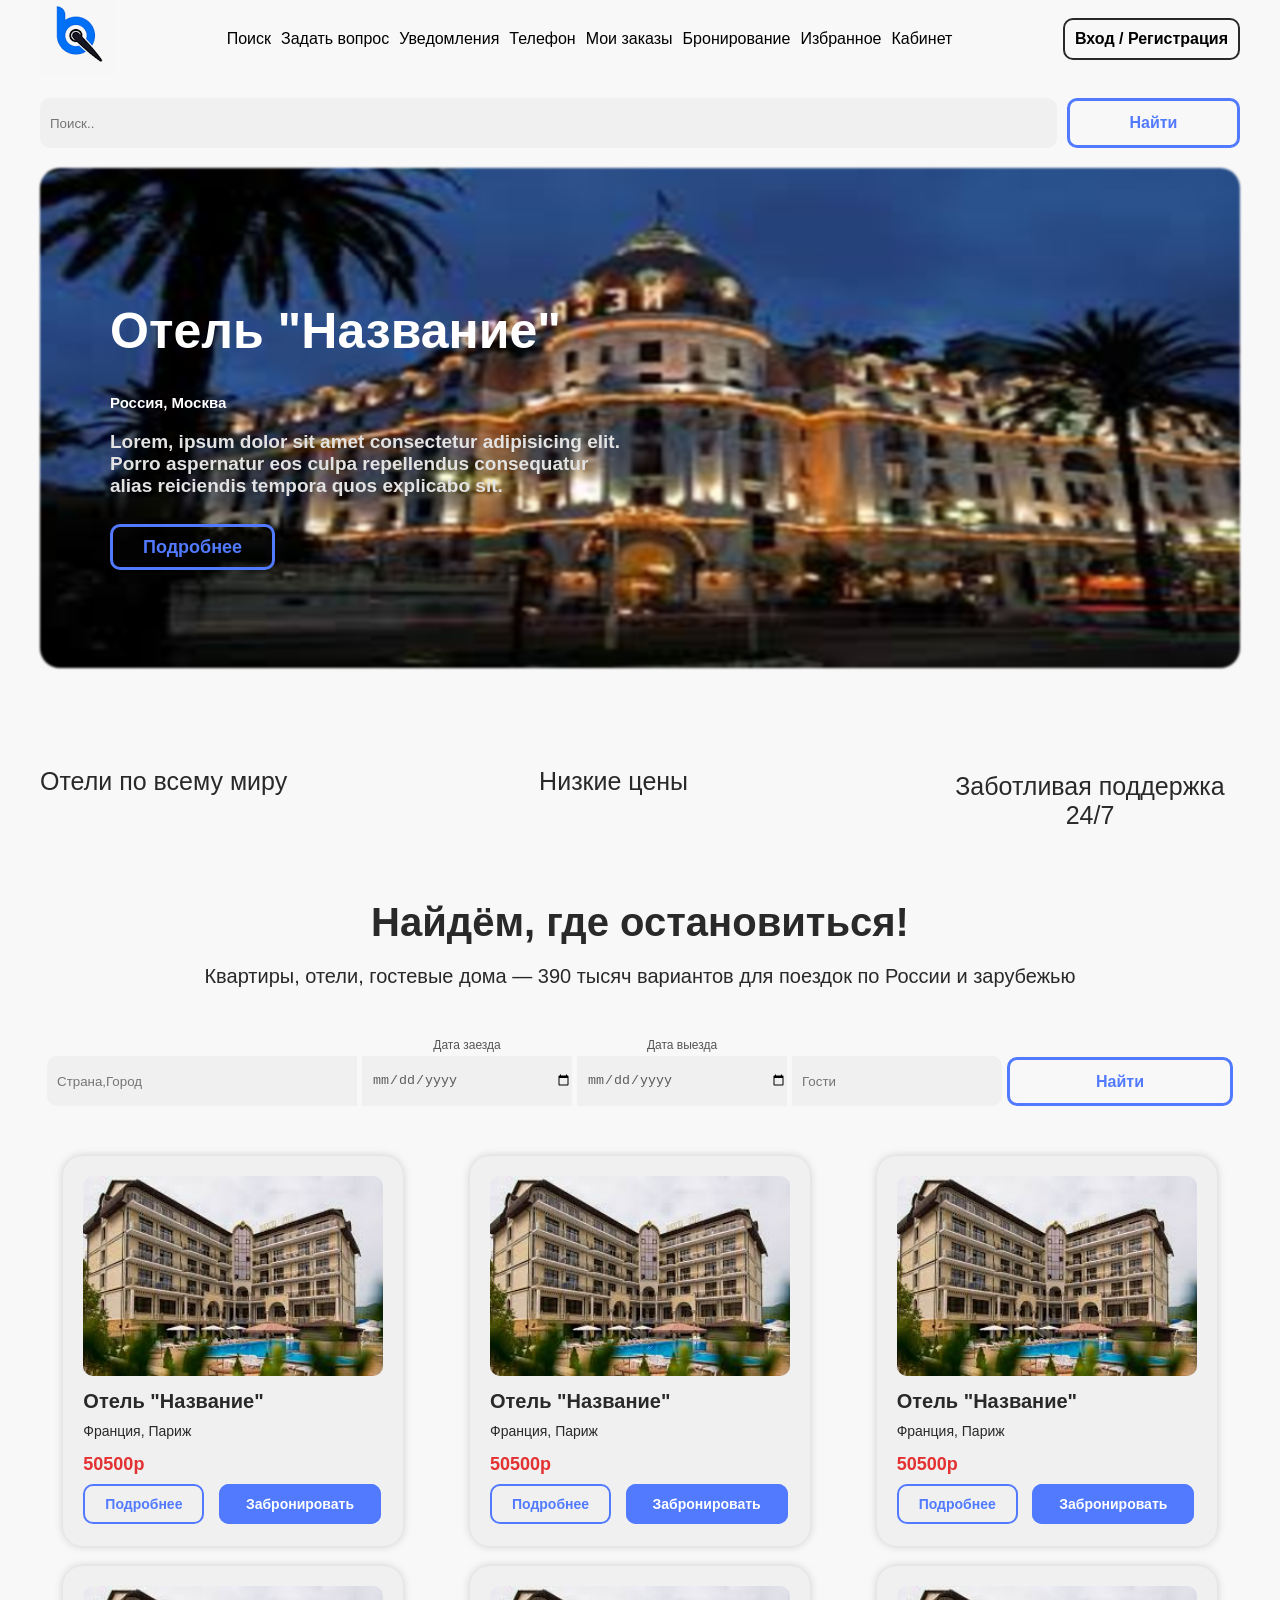
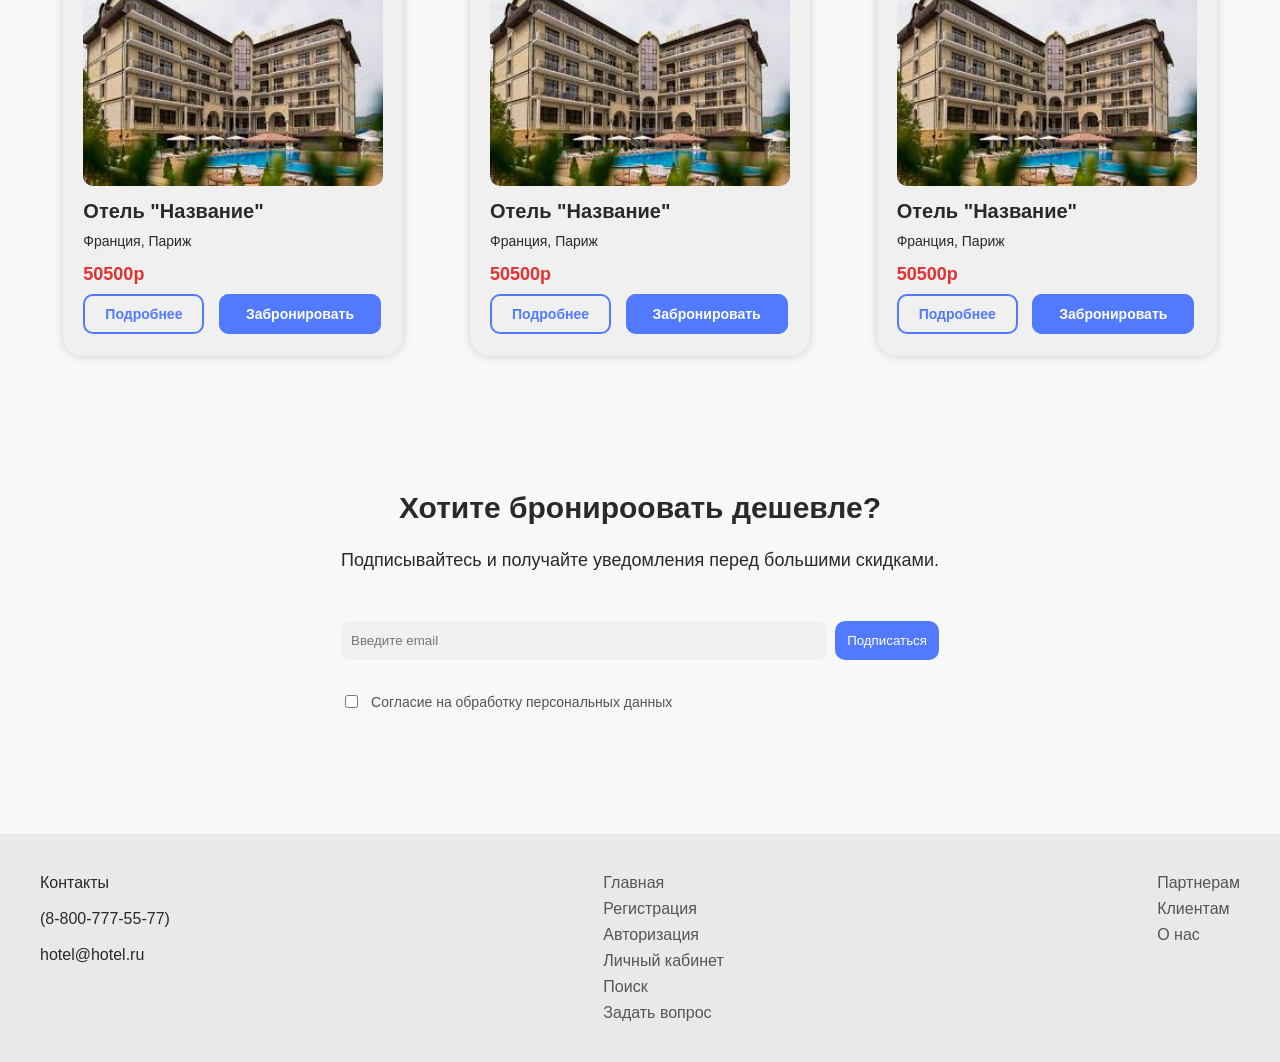
<file: index.html>
<!DOCTYPE html>
<html lang="en">

<head>
    <meta charset="UTF-8">
    <meta name="viewport" content="width=device-width, initial-scale=1.0">
    <link rel="stylesheet" href="css/index.css">
    <title>Главная</title>
</head>

<body>
    <main>
        <nav>
            <a href="index.html" class="logo"><img src="media/logo.png" alt=""></a>
            <ul class="nav_links">
                <li><a href="" class="nav-link">Поиск</a></li>
                <li><a href="" class="nav-link">Задать вопрос</a></li>
                <li><a href="" class="nav-link">Уведомления</a></li>
                <li><a href="" class="nav-link">Телефон</a></li>
                <li><a href="" class="nav-link">Мои заказы</a></li>
                <li><a href="" class="nav-link">Бронирование</a></li>
                <a href="" class="nav-link">Избранное</a>
                <a href="account.html" class="nav-link">Кабинет</a>
            </ul>
            <a href="auth.html" class="btn-reg">Вход / Регистрация</a>
        </nav>
        <div class="search-top">
            <form action="" method="get" class="search-form-global">
                <input type="search" class="search-glodal" placeholder="Поиск..">
                <button type="submit" class="btn-search-global">Найти</button>
            </form>
        </div>

        <div class="slider">
            <div class="slider-btn left">&#10094;</div>
            <div class="img-container-slider">
                <img src="media/5.jpeg" class="slider-img" alt="отель">
            </div>
            <div class="text-slider">
                <h1 class="h1-txt-slider">Отель "Название"</h1>
                <p class="p-txt-slider">Россия, Москва</p>
                <p class="discr-txt-slider">
                    Lorem, ipsum dolor sit amet consectetur adipisicing elit.<br>
                    Porro aspernatur eos culpa repellendus consequatur <br>alias reiciendis tempora quos explicabo
                    sit.
                </p>
                <a href="detail.html" class="btn-slider">Подробнее</a>
            </div>
            <div class="slider-btn right">&#10095;</div>
        </div>


        <div class="about-us">
            <div class="p-search">
                <p>Отели по всему миру</p>
            </div>
            <div class="p-search">
                <p>Низкие цены</p>
            </div>

            <div class="p-search ">
                <p class="help">Заботливая поддержка 24/7 </p>
            </div>
        </div>

        <div class="search">
       
            <h2>Найдём, где остановиться!</h2>
            <p>Квартиры, отели, гостевые дома — 390 тысяч вариантов для поездок по России и зарубежью</p>
            <div class="search-filter">
                <input type="text" class="input-search-filter city" placeholder="Страна,Город">
                <div class="input-group">
                    <label for="checkin">Дата заезда</label>
                    <input type="date" id="checkin" class="input-search-filter">
                </div>

                <div class="input-group">
                    <label for="checkout">Дата выезда</label>
                    <input type="date" id="checkout" class="input-search-filter">
                </div>
                <input type="number" max="10" min="1" class="input-search-filter guest" placeholder="Гости">
                <a href="search.html" class="btn-search-global a">Найти</a>
            </div>
    
        </div>

        <div class="hosts-carts">
            <div class="bron_cart">
                <div class="img-container">
                    <img src="media/8.jpeg" class="img-cart" alt="Отель">
                </div>
                <div class="info_bron">
                    <h5>Отель "Название"</h5>
                    <p> Франция, Париж</p>
                    <p class="price">50500p</p>
                    <div class="btn_brone">
                        <a href="" class="detail">Подробнее</a>
                        <a href="" class="brone">Забронировать</a>
                    </div>
                </div>
            </div>
            <div class="bron_cart">
                <div class="img-container">
                    <img src="media/8.jpeg" class="img-cart" alt="Отель">
                </div>
                <div class="info_bron">
                    <h5>Отель "Название"</h5>
                    <p> Франция, Париж</p>
                    <p class="price">50500p</p>
                    <div class="btn_brone">
                        <a href="" class="detail">Подробнее</a>
                        <a href="" class="brone">Забронировать</a>
                    </div>
                </div>
            </div>
            <div class="bron_cart">
                <div class="img-container">
                    <img src="media/8.jpeg" class="img-cart" alt="Отель">
                </div>
                <div class="info_bron">
                    <h5>Отель "Название"</h5>
                    <p> Франция, Париж</p>
                    <p class="price">50500p</p>
                    <div class="btn_brone">
                        <a href="" class="detail">Подробнее</a>
                        <a href="" class="brone">Забронировать</a>
                    </div>
                </div>
            </div>
            <div class="bron_cart">
                <div class="img-container">
                    <img src="media/8.jpeg" class="img-cart" alt="Отель">
                </div>
                <div class="info_bron">
                    <h5>Отель "Название"</h5>
                    <p> Франция, Париж</p>
                    <p class="price">50500p</p>
                    <div class="btn_brone">
                        <a href="" class="detail">Подробнее</a>
                        <a href="" class="brone">Забронировать</a>
                    </div>
                </div>
            </div>
            <div class="bron_cart">
                <div class="img-container">
                    <img src="media/8.jpeg" class="img-cart" alt="Отель">
                </div>
                <div class="info_bron">
                    <h5>Отель "Название"</h5>
                    <p> Франция, Париж</p>
                    <p class="price">50500p</p>
                    <div class="btn_brone">
                        <a href="" class="detail">Подробнее</a>
                        <a href="" class="brone">Забронировать</a>
                    </div>
                </div>
            </div>
            <div class="bron_cart">
                <div class="img-container">
                    <img src="media/8.jpeg" class="img-cart" alt="Отель">
                </div>
                <div class="info_bron">
                    <h5>Отель "Название"</h5>
                    <p> Франция, Париж</p>
                    <p class="price">50500p</p>
                    <div class="btn_brone">
                        <a href="" class="detail">Подробнее</a>
                        <a href="" class="brone">Забронировать</a>
                    </div>
                </div>
            </div>


        </div>


        <div class="sub-form">
            <div class="sub-content">
                <h2>Хотите бронироовать дешевле?</h2>
                <p class="sub-content-p">Подписывайтесь и получайте уведомления перед большими скидками.</p>
                <div class="sub-input">
                    <input type="email" placeholder="Введите email">
                    <button type="submit">Подписаться</button>
                </div>

                <div class="checkbox-sub">
                    <input type="checkbox">
                    <p>Согласие на обработку персональных данных</p>
                </div>
            </div>
        </div>
    </main>
    <footer>
        <div class="container">
            <div class="block-footer contact">
                <p>Контакты</p>
                <p>(8-800-777-55-77)</p>
                <p>hotel@hotel.ru</p>
            </div>
            <div class="block-footer">
                <a href="index.html">Главная</a>
                <a href="reg.html">Регистрация</a>
                <a href="auth.html">Авторизация</a>
                <a href="account.html">Личный кабинет</a>
                <a href="">Поиск</a>
                <a href="">Задать вопрос</a>
            </div>
            <div class="block-footer">
                <a href="">Партнерам</a>
                <a href="">Клиентам</a>
                <a href="">О нас</a>
            </div>
        </div>
    </footer>
</body>

</html>
</file>
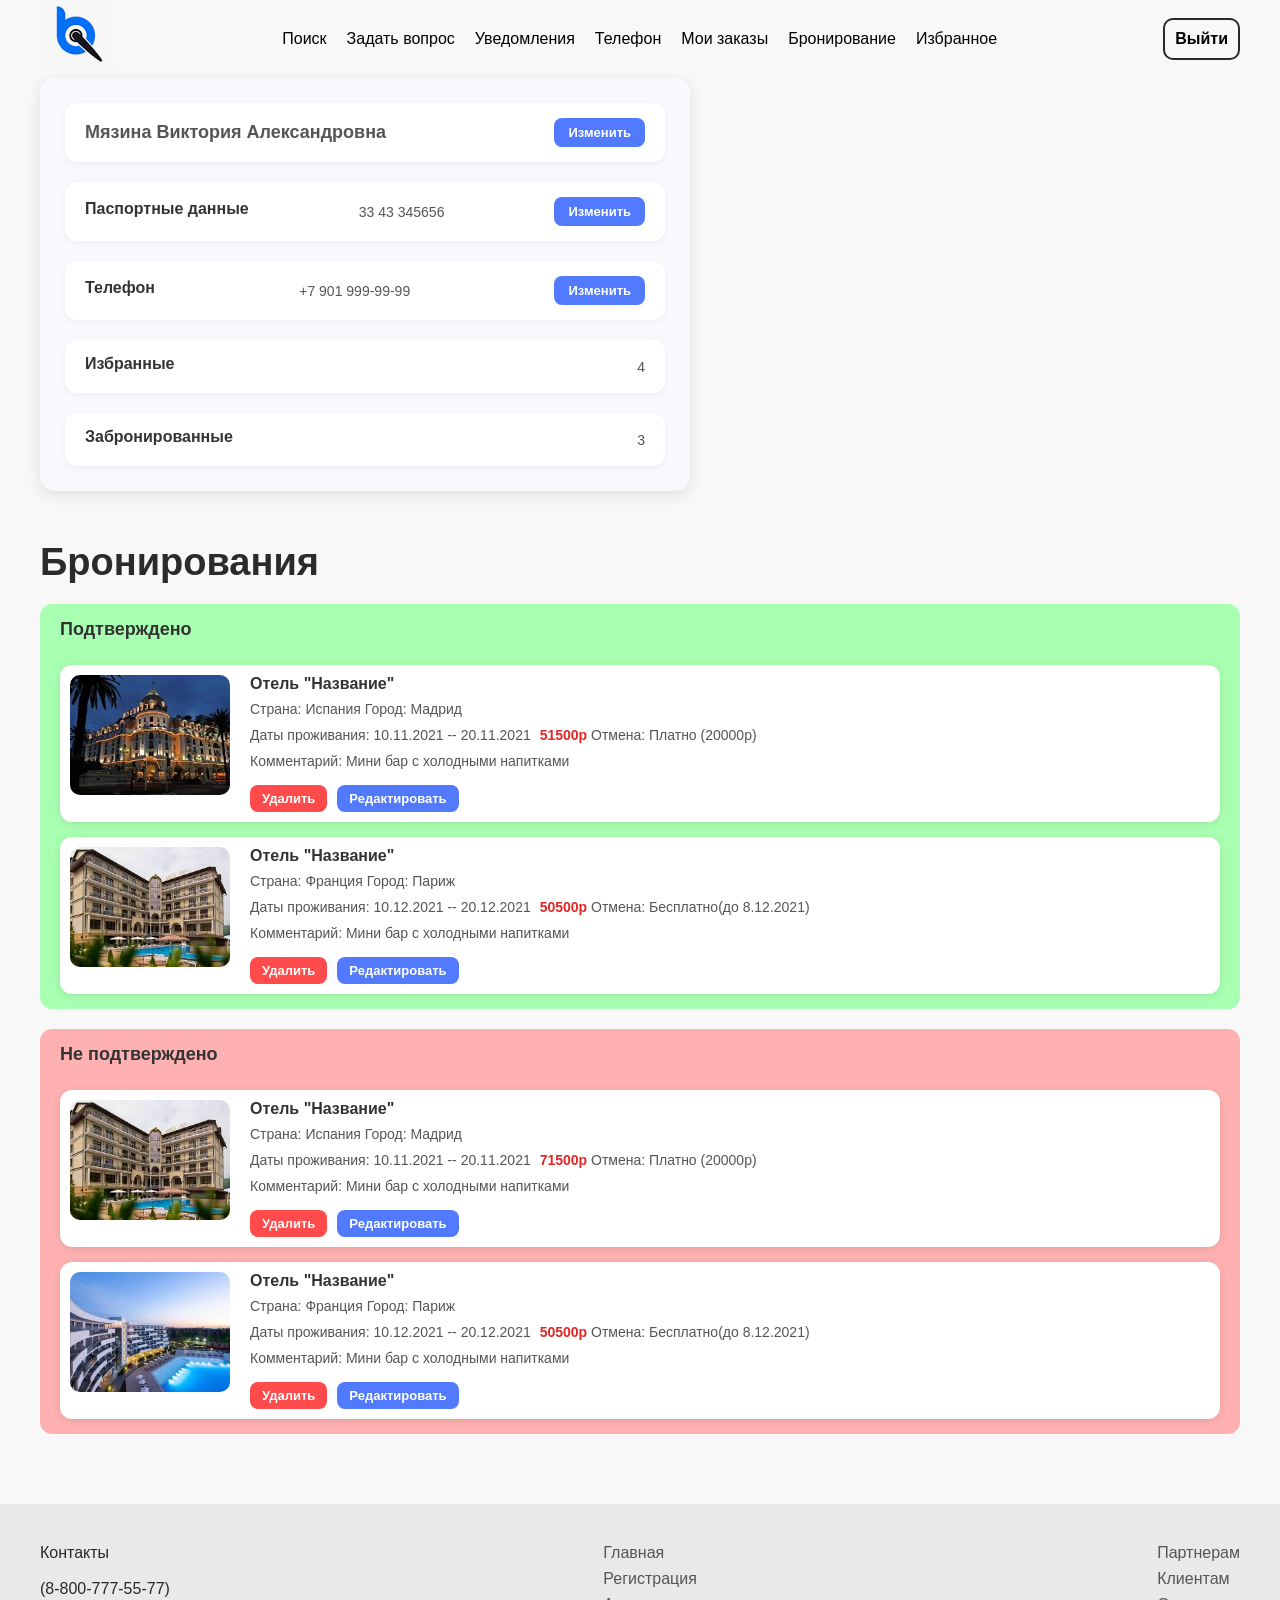
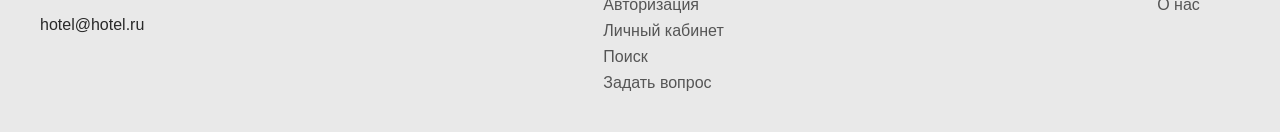
<file: account.html>
<!DOCTYPE html>
<html lang="en">

<head>
    <meta charset="UTF-8">
    <meta name="viewport" content="width=device-width, initial-scale=1.0">
    <link rel="stylesheet" href="css/account.css">
    <title>Кабинет</title>
</head>

<body>
    <main>
        <nav>

            <a href="index.html"><img src="media/logo.png" alt=""></a>

            <ul class="nav_links">
                <li><a href="" class="nav-link">Поиск</a></li>
                <li><a href="" class="nav-link">Задать вопрос</a></li>
                <li><a href="" class="nav-link">Уведомления</a></li>
                <li><a href="" class="nav-link">Телефон</a></li>
                <li><a href="" class="nav-link">Мои заказы</a></li>
                <li><a href="" class="nav-link">Бронирование</a></li>
                <li><a href="" class="nav-link">Избранное</a></li>
            </ul>
            <a href="auth.html" class="btn-reg">Выйти</a>
        </nav>

        <div class="profile">
            <div class="info-pole">
                <p class="name">Мязина Виктория Александровна</p>
                <button class="btn-edit">Изменить</button>
            </div>

            <div class="info-pole">
                <h3>Паспортные данные</h3>
                <p>33 43 345656</p>
                <button class="btn-edit">Изменить</button>
            </div>

            <div class="info-pole">
                <h3>Телефон</h3>
                <p>+7 901 999-99-99</p>
                <button class="btn-edit">Изменить</button>
            </div>

            <div class="info-pole">
                <a href="favorites.html">
                    <h3>Избранные</h3>
                </a>
                <p>4</p>
            </div>

            <div class="info-pole">
                <a href="bookings.html">
                    <h3>Забронированные</h3>
                </a>
                <p>3</p>
            </div>
        </div>

        <div class="info-pole-bron">
            <h3>Бронирования</h3>
            <div class="grin-light">
                <h4>Подтверждено</h4>
                <div class="bron_cart">
                    <div class="img-container">
                        <img src="media/5.jpeg" alt="Отель">
                    </div>
                    <div class="info_bron">
                        <h5>Отель "Название"</h5>
                        <p>Cтрана: Испания Город: Мадрид</p>
                        <p>Даты проживания: 10.11.2021 -- 20.11.2021 <span>51500p</span> Отмена: Платно (20000р)
                        </p>
                        <p>Комментарий: Мини бар с холодными напитками</p>
                        <div class="btn_brone">

                            <button>Удалить</button>
                            <button>Редактировать</button>
                        </div>
                    </div>
                </div>
                <div class="bron_cart">
                    <div class="img-container">
                        <img src="media/8.jpeg" alt="Отель">
                    </div>
                    <div class="info_bron">
                        <h5>Отель "Название"</h5>
                        <p>Cтрана: Франция Город: Париж</p>
                        <p>Даты проживания: 10.12.2021 -- 20.12.2021 <span>50500p</span> Отмена: Бесплатно(до
                            8.12.2021)</p>
                        <p>Комментарий: Мини бар с холодными напитками</p>
                        <div class="btn_brone">
                            <button>Удалить</button>
                            <button>Редактировать</button>
                        </div>
                    </div>
                </div>

            </div>
            <div class="red-light">
                <h4>Не подтверждено</h4>
                <div class="bron_cart">
                    <div class="img-container">
                        <img src="media/8.jpeg" alt="Отель">
                    </div>
                    <div class="info_bron">
                        <h5>Отель "Название"</h5>
                        <p>Cтрана: Испания Город: Мадрид</p>
                        <p>Даты проживания: 10.11.2021 -- 20.11.2021 <span>71500p</span> Отмена: Платно (20000р)
                        </p>
                        <p>Комментарий: Мини бар с холодными напитками</p>
                        <div class="btn_brone">

                            <button>Удалить</button>
                            <button>Редактировать</button>
                        </div>
                    </div>
                </div>
                <div class="bron_cart">
                    <div class="img-container">
                        <img src="media/6.jpeg" alt="Отель">
                    </div>
                    <div class="info_bron">
                        <h5>Отель "Название"</h5>
                        <p>Cтрана: Франция Город: Париж</p>
                        <p>Даты проживания: 10.12.2021 -- 20.12.2021 <span>50500p</span> Отмена: Бесплатно(до
                            8.12.2021)</p>
                        <p>Комментарий: Мини бар с холодными напитками</p>
                        <div class="btn_brone">
                            <button>Удалить</button>
                            <button>Редактировать</button>
                        </div>
                    </div>
                </div>
            </div>
        </div>

    </main>
    <footer>
        <div class="container">
            <div class="block-footer contact">
                <p>Контакты</p>
                <p>(8-800-777-55-77)</p>
                <p>hotel@hotel.ru</p>
            </div>
            <div class="block-footer">
                <a href="index.html">Главная</a>
                <a href="reg.html">Регистрация</a>
                <a href="auth.html">Авторизация</a>
                <a href="account.html">Личный кабинет</a>
                <a href="">Поиск</a>
                <a href="">Задать вопрос</a>
            </div>
            <div class="block-footer">
                <a href="">Партнерам</a>
                <a href="">Клиентам</a>
                <a href="">О нас</a>
            </div>
        </div>
    </footer>
</body>

</html>
</file>
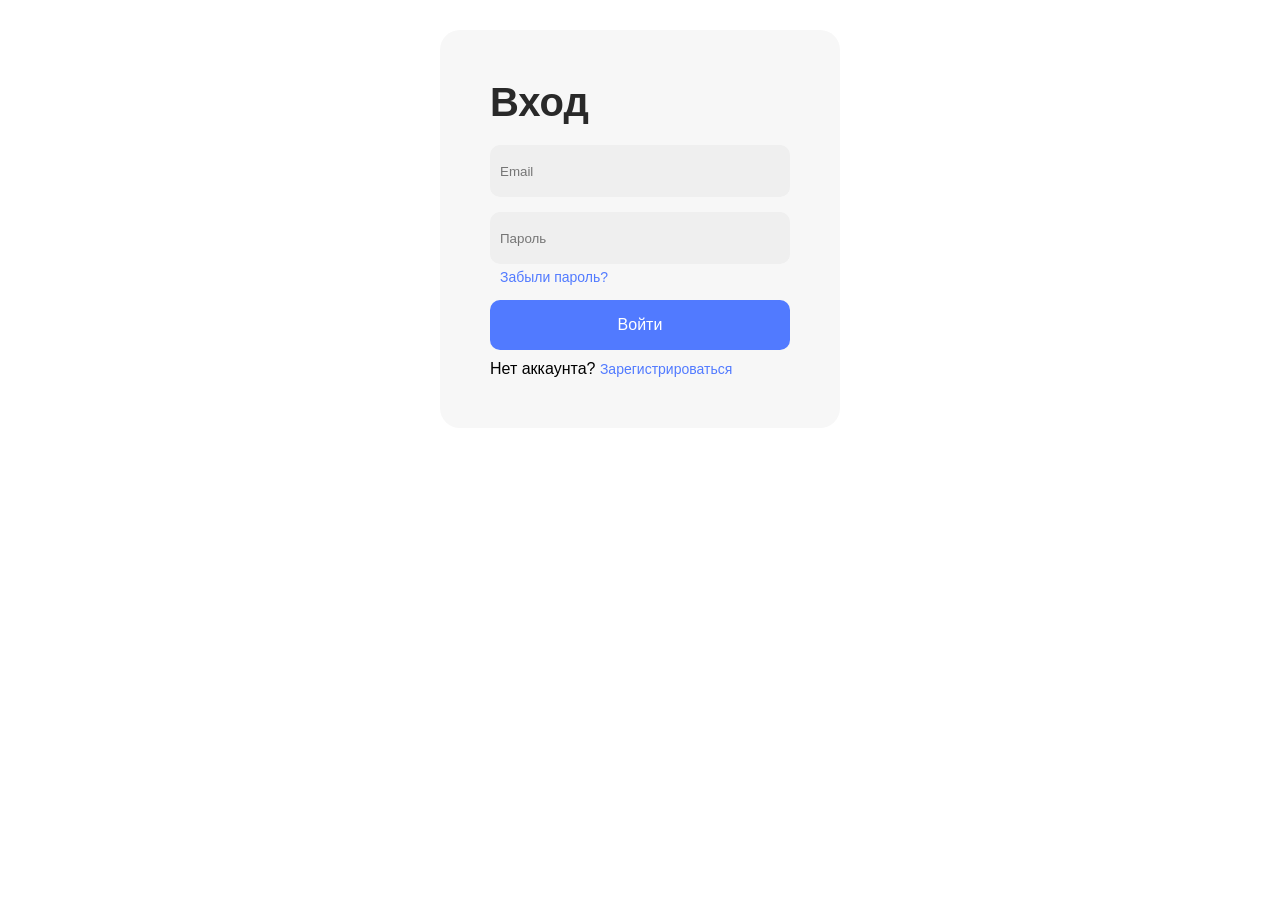
<file: auth.html>
<!DOCTYPE html>
<html lang="en">

<head>
    <meta charset="UTF-8">
    <meta name="viewport" content="width=device-width, initial-scale=1.0">
    <link rel="stylesheet" href="css/reg_auth.css">
    <title>Вход</title>
</head>

<body>
    <div class="main_container">
        <div class="form_content">

           
                <form action="">
                    <h2>Вход</h2>

                    <input type="email" id="email" placeholder="Email">
                    <input type="password" placeholder="Пароль">
                    <a href="" class="password_link">Забыли пароль?</a>

                    <button type="submit">Войти</button>
                    <div class="links-reg">
                        <a href="reg.html">Нет аккаунта?</a>
                        <a href="reg.html" class="reg-link">Зарегистрироваться</a>
                    </div>
                    
                </form>
            
        </div>

    </div>
</body>

</html>
</file>
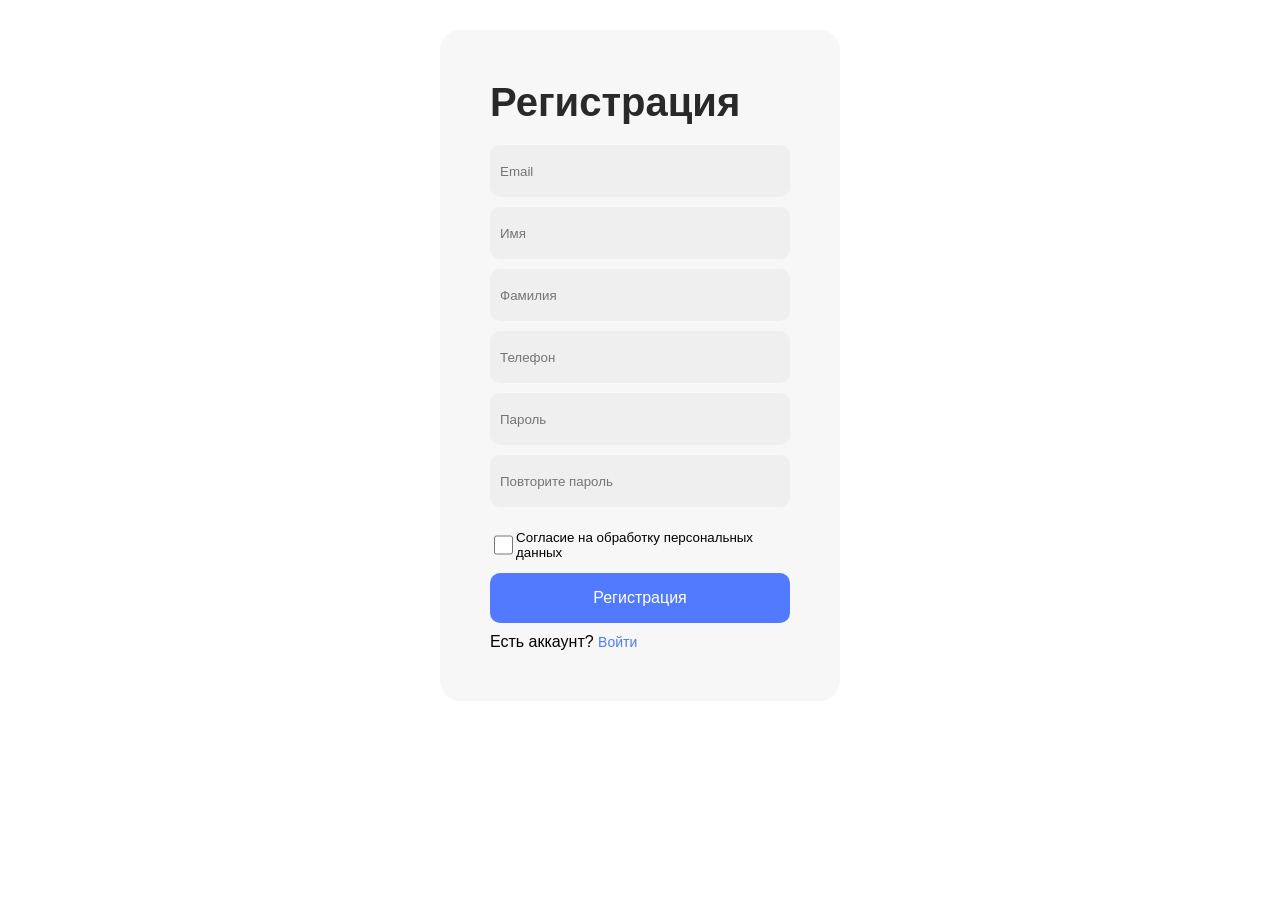
<file: reg.html>
<!DOCTYPE html>
<html lang="en">

<head>
    <meta charset="UTF-8">
    <meta name="viewport" content="width=device-width, initial-scale=1.0">
    <link rel="stylesheet" href="css/reg_auth.css">
    <title>Регистрация</title>
</head>

<body>
    <div class="main_container">
        <div class="form_content">
            <form action="">
                <h2>Регистрация</h2>
                <input class="reg-input" type="email" placeholder="Email" required>
                <input class="reg-input" type="text" name="name" placeholder="Имя" required>
                <input class="reg-input" type="text" name="surname" placeholder="Фамилия">
                <input class="reg-input" type="text" name="phone" placeholder="Телефон" required>
                <input class="reg-input" type="password" name="password" placeholder="Пароль" required>
                <input class="reg-input" type="password" name="repet_password" placeholder="Повторите пароль" required>
                <div class="checkbox">
                    <input class="input-checkbox" type="checkbox">
                    <p class="checkbox-text">Согласие на обработку персональных данных</p>
                </div>
                <button type="submit">Регистрация</button>
                <div class="links-reg">
                    <a href="auth.html">Есть аккаунт?</a>
                    <a href="auth.html" class="reg-link">Войти</a>
                </div>
            </form>
        </div>
    </div>
</body>

</html>
</file>
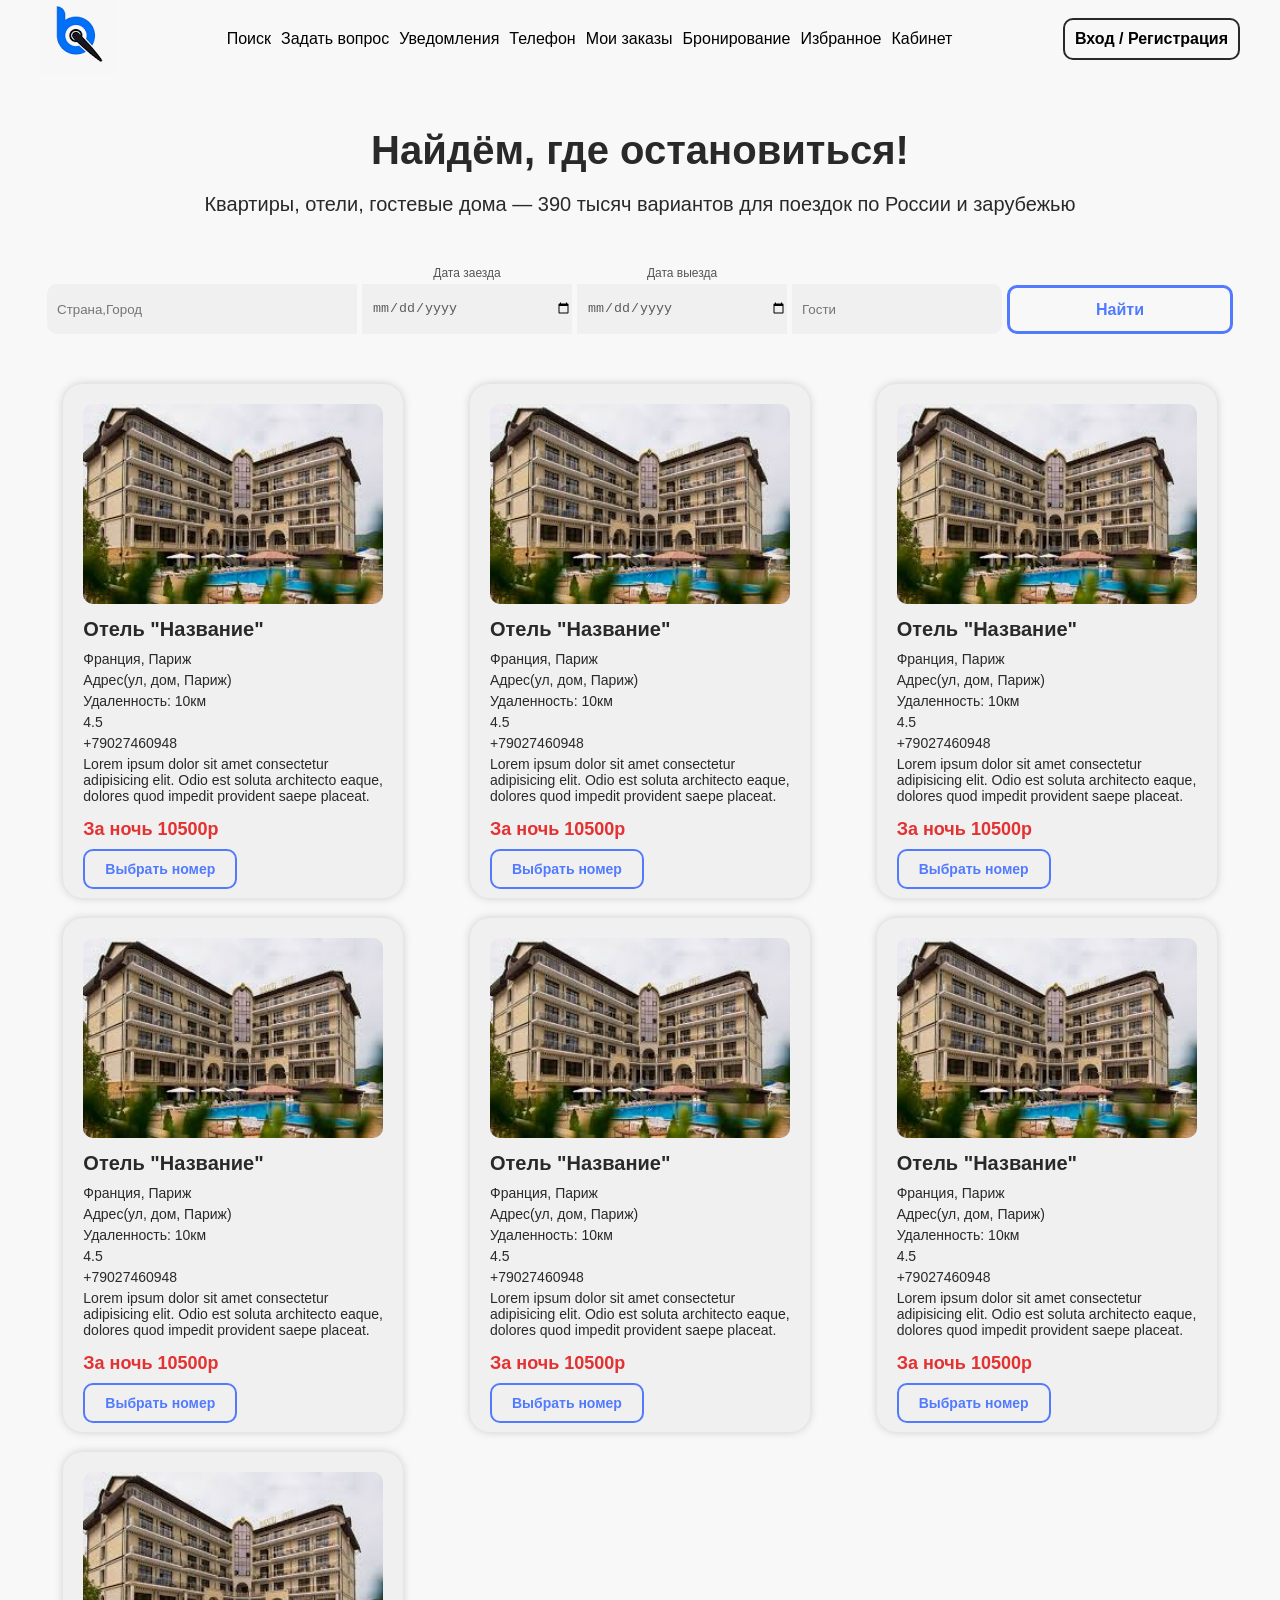
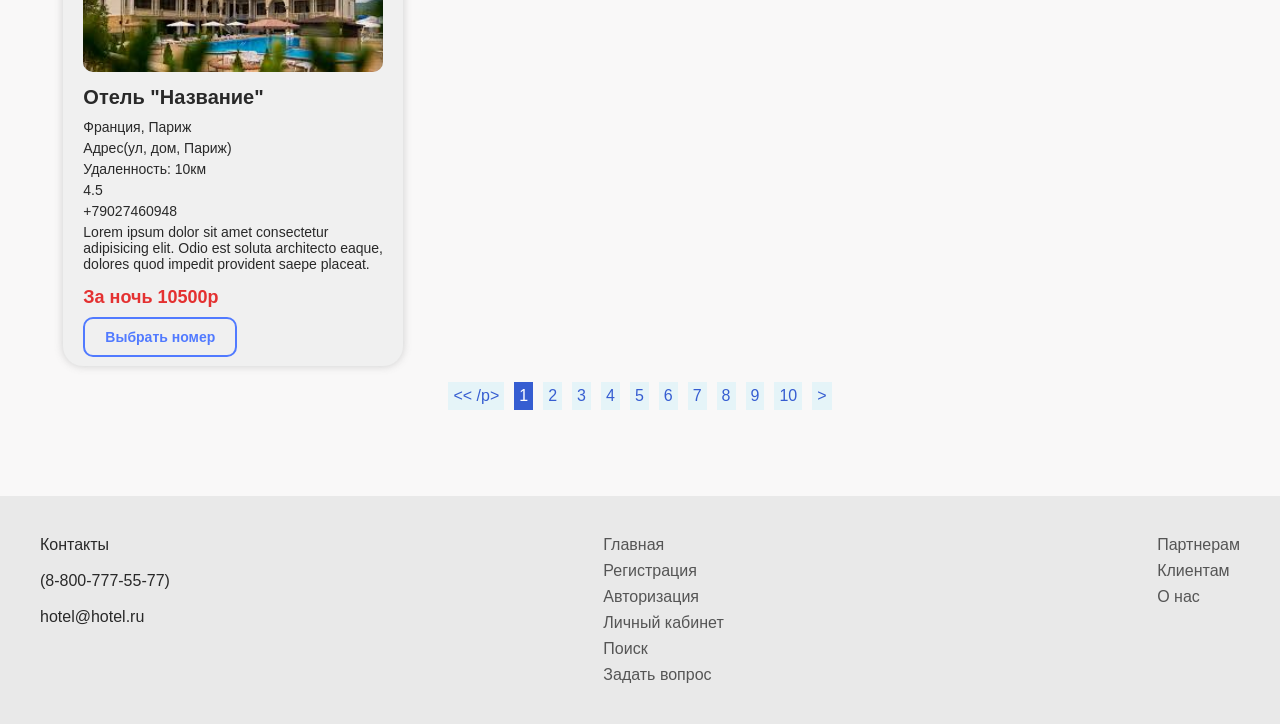
<file: search.html>
<!DOCTYPE html>
<html lang="en">

<head>
    <meta charset="UTF-8">
    <meta name="viewport" content="width=device-width, initial-scale=1.0">
    <link rel="stylesheet" href="css/search.css">
    <title>Поиск</title>
</head>

<body>
    <main>
        <nav>

            <a href="index.html"><img src="media/logo.png" alt=""></a>

            <ul class="nav_links">
                <li><a href="" class="nav-link">Поиск</a></li>
                <li><a href="" class="nav-link">Задать вопрос</a></li>
                <li><a href="" class="nav-link">Уведомления</a></li>
                <li><a href="" class="nav-link">Телефон</a></li>
                <li><a href="" class="nav-link">Мои заказы</a></li>
                <li><a href="" class="nav-link">Бронирование</a></li>
                <a href="" class="nav-link">Избранное</a>
                <a href="account.html" class="nav-link">Кабинет</a>
            </ul>
            <a href="auth.html" class="btn-reg">Вход / Регистрация</a>
        </nav>

        <div class="search">
            <h2>Найдём, где остановиться!</h2>
            <p>Квартиры, отели, гостевые дома — 390 тысяч вариантов для поездок по России и зарубежью</p>
            <div class="search-filter">
                <input type="text" class="input-search-filter city" placeholder="Страна,Город">
                <div class="input-group">
                    <label for="checkin">Дата заезда</label>
                    <input type="date" id="checkin" class="input-search-filter">
                </div>

                <div class="input-group">
                    <label for="checkout">Дата выезда</label>
                    <input type="date" id="checkout" class="input-search-filter">
                </div>
                <input type="number" max="10" min="1" class="input-search-filter guest" placeholder="Гости">
                <a href="search.html" class="btn-search-global a">Найти</a>
            </div>
        </div>

        <div class="hosts-carts">
            <div class="bron_cart">
                <div class="img-container">
                    <img src="media/8.jpeg" class="img-cart" alt="Отель">
                </div>
                <div class="info_bron">
                    <h5>Отель "Название"</h5>
                    <p> Франция, Париж</p>
                    <p>Адрес(ул, дом, Париж)</p>
                    <p>Удаленность: 10км</p>
                    <p>4.5</p>
                    <p>+79027460948</p>
                    <p>
                        Lorem ipsum dolor sit amet consectetur adipisicing elit.
                        Odio est soluta architecto eaque, dolores quod impedit provident saepe placeat.
                    </p>
                    <p class="price">За ночь 10500p</p>
                    <div class="btn_brone">
                        <a href="" class="detail">Выбрать номер</a>

                    </div>
                </div>
            </div>
            <div class="bron_cart">
                <div class="img-container">
                    <img src="media/8.jpeg" class="img-cart" alt="Отель">
                </div>
                <div class="info_bron">
                    <h5>Отель "Название"</h5>
                    <p> Франция, Париж</p>
                    <p>Адрес(ул, дом, Париж)</p>
                    <p>Удаленность: 10км</p>
                    <p>4.5</p>
                    <p>+79027460948</p>
                    <p>
                        Lorem ipsum dolor sit amet consectetur adipisicing elit.
                        Odio est soluta architecto eaque, dolores quod impedit provident saepe placeat.
                    </p>
                    <p class="price">За ночь 10500p</p>
                    <div class="btn_brone">
                        <a href="" class="detail">Выбрать номер</a>

                    </div>
                </div>
            </div>
            <div class="bron_cart">
                <div class="img-container">
                    <img src="media/8.jpeg" class="img-cart" alt="Отель">
                </div>
                <div class="info_bron">
                    <h5>Отель "Название"</h5>
                    <p> Франция, Париж</p>
                    <p>Адрес(ул, дом, Париж)</p>
                    <p>Удаленность: 10км</p>
                    <p>4.5</p>
                    <p>+79027460948</p>
                    <p>
                        Lorem ipsum dolor sit amet consectetur adipisicing elit.
                        Odio est soluta architecto eaque, dolores quod impedit provident saepe placeat.
                    </p>
                    <p class="price">За ночь 10500p</p>
                    <div class="btn_brone">
                        <a href="" class="detail">Выбрать номер</a>

                    </div>
                </div>
            </div>
            <div class="bron_cart">
                <div class="img-container">
                    <img src="media/8.jpeg" class="img-cart" alt="Отель">
                </div>
                <div class="info_bron">
                    <h5>Отель "Название"</h5>
                    <p> Франция, Париж</p>
                    <p>Адрес(ул, дом, Париж)</p>
                    <p>Удаленность: 10км</p>
                    <p>4.5</p>
                    <p>+79027460948</p>
                    <p>
                        Lorem ipsum dolor sit amet consectetur adipisicing elit.
                        Odio est soluta architecto eaque, dolores quod impedit provident saepe placeat.
                    </p>
                    <p class="price">За ночь 10500p</p>
                    <div class="btn_brone">
                        <a href="" class="detail">Выбрать номер</a>

                    </div>
                </div>
            </div>
            <div class="bron_cart">
                <div class="img-container">
                    <img src="media/8.jpeg" class="img-cart" alt="Отель">
                </div>
                <div class="info_bron">
                    <h5>Отель "Название"</h5>
                    <p> Франция, Париж</p>
                    <p>Адрес(ул, дом, Париж)</p>
                    <p>Удаленность: 10км</p>
                    <p>4.5</p>
                    <p>+79027460948</p>
                    <p>
                        Lorem ipsum dolor sit amet consectetur adipisicing elit.
                        Odio est soluta architecto eaque, dolores quod impedit provident saepe placeat.
                    </p>
                    <p class="price">За ночь 10500p</p>
                    <div class="btn_brone">
                        <a href="" class="detail">Выбрать номер</a>

                    </div>
                </div>
            </div>
            <div class="bron_cart">
                <div class="img-container">
                    <img src="media/8.jpeg" class="img-cart" alt="Отель">
                </div>
                <div class="info_bron">
                    <h5>Отель "Название"</h5>
                    <p> Франция, Париж</p>
                    <p>Адрес(ул, дом, Париж)</p>
                    <p>Удаленность: 10км</p>
                    <p>4.5</p>
                    <p>+79027460948</p>
                    <p>
                        Lorem ipsum dolor sit amet consectetur adipisicing elit.
                        Odio est soluta architecto eaque, dolores quod impedit provident saepe placeat.
                    </p>
                    <p class="price">За ночь 10500p</p>
                    <div class="btn_brone">
                        <a href="" class="detail">Выбрать номер</a>

                    </div>
                </div>
            </div>
            <div class="bron_cart">
                <div class="img-container">
                    <img src="media/8.jpeg" class="img-cart" alt="Отель">
                </div>
                <div class="info_bron">
                    <h5>Отель "Название"</h5>
                    <p> Франция, Париж</p>
                    <p>Адрес(ул, дом, Париж)</p>
                    <p>Удаленность: 10км</p>
                    <p>4.5</p>
                    <p>+79027460948</p>
                    <p>
                        Lorem ipsum dolor sit amet consectetur adipisicing elit.
                        Odio est soluta architecto eaque, dolores quod impedit provident saepe placeat.
                    </p>
                    <p class="price">За ночь 10500p</p>
                    <div class="btn_brone">
                        <a href="" class="detail">Выбрать номер</a>
                    </div>
                </div>
            </div>
        </div>


        <div class="pag">
            <p class="num">
                << /p>
                    <p class="num active">1</p>
                    <p class="num">2</p>
                    <p class="num">3</p>
                    <p class="num">4</p>
                    <p class="num">5</p>
                    <p class="num">6</p>
                    <p class="num">7</p>
                    <p class="num">8</p>
                    <p class="num">9</p>
                    <p class="num">10</p>
                    <p class="num">></p>
        </div>
    </main>
    <footer>
        <div class="container">
            <div class="block-footer contact">
                <p>Контакты</p>
                <p>(8-800-777-55-77)</p>
                <p>hotel@hotel.ru</p>
            </div>
            <div class="block-footer">
                <a href="index.html">Главная</a>
                <a href="reg.html">Регистрация</a>
                <a href="auth.html">Авторизация</a>
                <a href="account.html">Личный кабинет</a>
                <a href="">Поиск</a>
                <a href="">Задать вопрос</a>
            </div>
            <div class="block-footer">
                <a href="">Партнерам</a>
                <a href="">Клиентам</a>
                <a href="">О нас</a>
            </div>
        </div>
    </footer>

</body>

</html>
</file>
<file: css/index.css>
body {
  font-family: Arial, Helvetica, sans-serif;
  margin: 0;
  background-color: #f9f8f8;
}

a {
  text-decoration: none;
  color: black;
}

main {
  max-width: 1200px;
  margin: auto;
}

nav {
  display: flex;
  align-items: center;
  justify-content: space-between;
}

.nav_links {
  display: flex;
  list-style: none;
  padding: 0;
  gap: 10px;
}

.nav-link:hover {
  color: rgb(81, 122, 255);
}

.btn-reg {
  border: 2px solid rgb(41, 41, 41);
  border-radius: 10px;
  padding: 10px 10px;
  font-weight: 600;
  transition:
    0.3s ease,
    color 0.3s ease,
    border-color 0.3s ease;
}

.btn-reg:hover {
  color: rgb(255, 255, 255);
  border: 2px solid rgb(81, 122, 255);
  background-color: rgb(81, 122, 255);
}

/* Слайдер */


.slider {
  position: relative;
  display: flex;
  flex-direction: column;

  width: 100%;
}

.slider-img {
  width: 100%;
  height: 500px;
  border-radius: 20px;
  filter: blur(1px);
}

.img-container-slidert {
  position: relative;
}

.text-slider {
  position: absolute;
  top: 20%;
  left: 5%;
  color: rgb(255, 255, 255);
  border-radius: 20px;
  padding-left: 10px;
}

.h1-txt-slider {
  font-size: 50px;
  font-weight: 600;
}

.p-txt-slider {
  font-size: 15px;
  font-weight: 600;
  margin: 0;

  color: white;
}

.discr-txt-slider {
  font-size: 19px;
  font-weight: 600;
  margin: 20px 0;
  color: rgb(226, 226, 226);
  margin-bottom: 40px;
}

.btn-slider {
  border: 3px solid rgb(81, 122, 255);
  background-color: transparent;
  border-radius: 10px;
  padding: 10px 30px;
  font-weight: 600;
  font-size: 18px;
  color: rgb(81, 122, 255);
  transition:
    background-color 0.3s ease,
    color 0.3s ease;
}

.btn-slider:hover {
  color: rgb(255, 255, 255);
  border: 3px solid rgb(81, 122, 255);
  background-color: rgb(81, 122, 255);
}

.slider-btn {
  position: absolute;
  top: 50%;
  transform: translateY(-50%);
  font-size: 40px;
  color: white;
  border: none;
  padding: 10px;
  cursor: pointer;
  opacity: 0;
  transition: opacity 0.3s ease;
}

.slider-btn.right {
  right: 10px;
}

.slider-btn.left {
  left: 10px;
}

.slider-btn {
  z-index: 5;
}

.slider-btn:hover {
  opacity: 1;
}

.slider-indications {
  position: absolute;
  bottom: 15px;
  left: 50%;
  transform: translateX(-50%);
  display: flex;
  gap: 10px;
  z-index: 5;
}

.slider-indications .dot {
  width: 12px;
  height: 12px;
  border-radius: 50%;
  background-color: rgba(255, 255, 255, 0.5);
  cursor: pointer;
}

.slider-indications .dot.active {
  background-color: rgb(255, 255, 255);
}

/* Строка поиска */
.search-top{
  margin: 20px 0;
}

.search-glodal {
  height: 50px;
  border: none;
  border-radius: 10px;
  background-color: rgb(240, 240, 240);
  padding-left: 10px;
  width: 100%;
  transition: 0.3s ease;
  color: rgba(46, 46, 46, 0.755);
  
}

.search-glodal:focus {
  outline: rgb(81, 122, 255) solid 2px;
}

.search-glodal:hover {
  box-shadow:
    0px 0px 8px rgba(107, 107, 107, 0.306),
    0px 0px 8px rgba(81, 122, 255, 0.329);
}
.search-form-global {
  display: flex;
  justify-content: center;
  gap: 10px;
}

.btn-search-global {
  border: 3px solid rgb(81, 122, 255);
  color: rgb(81, 122, 255);
  padding: 10px 10px;
  font-weight: 600;
  font-size: 16px;
  transition:
    0.3s ease,
    color 0.3s ease,
    border-color 0.3s ease;
  width: 200px;
  background-color: #f9f8f8;
  border-radius: 10px;
  font-weight: 600;
}

.btn-search-global:hover {
  color: rgb(255, 255, 255);
  border-color: rgb(81, 122, 255);
  background-color: rgb(81, 122, 255);
  box-shadow:
    0px 0px 8px rgba(107, 107, 107, 0.306),
    0px 0px 10px rgba(81, 122, 255, 0.329);
}

/* Раздел "О нас" */

.about-us {
  display: flex;
  justify-content: space-between;
  margin: 70px auto;
}

.help {
  margin: 0;
  margin-top: 30px;
}

.p-search {
  font-size: 25px;
  max-width: 300px;
  border-radius: 10px;
  text-align: center;
  color: rgb(41, 41, 41);
  transition: 0.3s ease-in-out;
}

.p-search:hover {
  transform: translateY(-5%);
}

/* Карты броней */


.hosts-carts {
  display: grid;
  grid-template-columns: repeat(3, 1fr);
  place-items: center;
  gap: 20px;
  width: 100%;
  margin-top: 50px;
}

.bron_cart {
  max-width: 300px;
  min-height: 350px;
  border-radius: 20px;
  background-color: rgb(240, 240, 240);
  display: flex;
  flex-direction: column;
  align-items: center;
  padding: 20px;
  color: rgb(41, 41, 41);
  transition: 0.3s ease;
  box-shadow: 0px 0px 8px rgba(107, 107, 107, 0.306);
}

.bron_cart:hover {
  transform: translateY(-5%);
  box-shadow:
    0px 0px 8px rgba(107, 107, 107, 0.306),
    0px 0px 10px rgba(81, 122, 255, 0.329);
}

.img-cart {
  width: 100%;
  height: 200px;
  border-radius: 10px;
  object-fit: cover;
}

.info_bron {
  width: 100%;
}

.info_bron h5 {
  font-size: 20px;
  margin: 10px 0;
}

.info_bron p {
  font-size: 14px;
  margin: 5px 0;
}

.info_bron .price {
  font-size: 18px;
  font-weight: 600;
  color: rgba(227, 39, 39, 0.954);
  margin: 15px 0 20px 0px;
}

.detail {
  border: 2px solid rgb(81, 122, 255);
  color: rgb(81, 122, 255);
  padding: 10px 20px;
  font-weight: 600;
  font-size: 14px;
  transition:
    background-color 0.3s ease,
    color 0.3s ease;
  border-radius: 10px;
  margin-right: 10px;
}

.brone {
  border: 2px solid rgb(81, 122, 255);
  color: rgb(255, 255, 255);
  padding: 10px 25px;
  font-weight: 600;
  font-size: 14px;
  transition:
    background-color 0.3s ease,
    color 0.3s ease;
  background-color: rgb(81, 122, 255);
  border-radius: 10px;
}

/* Фильтр поиска */

.search {
  display: flex;
  margin-top: 50px;
  flex-direction: column;
  text-align: center;
}

.search h2 {
  font-size: 40px;
  margin: 0;
  color: rgb(41, 41, 41);
}

.search p {
  font-size: 20px;
  margin: 20px 0 50px 0;
  color: rgb(41, 41, 41);
}

.search-filter {
  display: flex;
  flex-direction: row;
  justify-content: center;
  gap: 5px;
  align-items: flex-end;
}

.input-search-filter {
  min-height: 50px;
  border: none;
  background-color: rgb(240, 240, 240);
  padding: 0 0 0 10px;
  width: 200px;
  color: rgba(46, 46, 46, 0.755);
  transition: 0.3s ease;
}

.input-search-filter:hover {
  box-shadow:
    0px 0px 8px rgba(107, 107, 107, 0.306),
    0px 0px 8px rgba(81, 122, 255, 0.329);
}

.input-search-filter.city {
  border-radius: 10px 0 0 10px;
  max-width: 300px;
  width: 100%;
}

.input-search-filter.guest {
  border-radius: 0 10px 10px 0;
}

.input-search-filter:focus {
  outline: rgb(81, 122, 255) solid 2px;
}

.input-group {
  display: flex;
  flex-direction: column;
}

.input-group label {
  font-size: 12px;
  margin-bottom: 4px;
  color: #555;
}

.btn-search-global.a {
  padding: 12.5px 10px;
}

.a-serch-filt {
  color: #517aff;
}

/* форма подписки */

.sub-form {
  display: flex;
  justify-content: center;
  margin-top: 70px;
}

.sub-content {
  
  text-align: center;
  max-width: 1100px;
  padding: 40px;
  border-radius: 16px;
}

.sub-input {
  display: flex;
  justify-content: center;
  gap: 8px;
  margin: 30px 0 20px 0;
}

.sub-input input,
.sub-input button {
  padding: 12px;
  border-radius: 10px;
  border: 1px solid #ddd;
}

.sub-input input {
  width: 100%;
  border: none;
  background-color: rgb(240, 240, 240);
  padding-left: 10px;
  color: rgba(46, 46, 46, 0.755);
  transition: 0.3s ease;
}
.sub-input input:hover {
  box-shadow:
    0px 0px 8px rgba(107, 107, 107, 0.306),
    0px 0px 8px rgba(81, 122, 255, 0.329);
}

.sub-input input:focus {
  outline: rgb(81, 122, 255) solid 2px;
}

.sub-input button {
  background: #517aff;
  color: white;
  border: none;
  transition: 0.3s ease;
}

.sub-input button:hover {
  box-shadow:
    0px 0px 8px rgba(107, 107, 107, 0.306),
    0px 0px 8px rgba(81, 122, 255, 0.329);
  background-color: rgb(43, 93, 255);
}

.sub-content-p {
  font-size: 18px;
  color: rgb(41, 41, 41);
  margin: 10px 0 50px 0;
}

.sub-content h2 {
  font-size: 30px;
  color: rgb(41, 41, 41);
}

.checkbox-sub {
  display: flex;
  align-items: center;
  gap: 10px;
  justify-content: start;
  font-size: 14px;
  color: rgb(84, 84, 84);
}

/* Подвал */

footer {
  margin-top: 70px;
  background: rgb(233, 233, 233);
  padding: 40px 20px;
  display: flex;
  justify-content: center;
}
.container {
  max-width: 1200px;
  display: flex;
  justify-content: space-between;
  text-align: start;
  flex-wrap: wrap;
  width: 100%;
}

.block-footer {
  display: flex;
  flex-direction: column;
  gap: 8px;
}

.block-footer a {
  text-decoration: none;
  color: #555;
  transition: 0.2s;
}

.block-footer a:hover {
  color: #517aff;
}

.block-footer.contact p {
  margin: 0 0 10px 0;
  color: rgb(41, 41, 41);
}

@media (max-width: 768px) {
  main {
    max-width: 768px;
  }

  .nav_links a {
    font-size: 12px;
  }
  .nav_links {
    gap: 5px;
  }


  .btn-reg {
    border: 2px solid rgb(41, 41, 41);
    border-radius: 10px;
    padding: 5px 5px;
    font-weight: 600;
    font-size: 12px;
    width: 130px;
    margin-right: 10px;
  }

  .logo img {
    width: 50px;
  }

  .search-form-global {
    max-width: 700px;
  }

  .p-search p {
    font-size: 18px;
  }

  .p-search {
    width: 200px;
    height: 50px;
  }

  .help {
    margin: 0;
    margin-top: 20px;
  }

  .search-content h2 {
    font-size: 34px;
  }

  .search-content p {
    font-size: 18px;
  }

  .search-filter {
    max-width: 700px;
    margin-left: 30px;
  }
  .input-search-filter {
    max-width: 100px;
  }
  .input-search-filter.city {
    max-width: 250px;
  }
  .btn-search-global.filter-btn {
    max-width: 100px;
  }

  .bron_cart {
    max-width: 250px;
  }
  .btn_brone a {
    padding: 5px 15px;
    font-size: 12px;
  }
  .hosts-carts {
    grid-template-columns: repeat(2, 1fr);
    place-items: center;
    row-gap: 30px;
    max-width: 768px;
    width: 100%;
  }
}
</file>
<file: css/account.css>
body {
  font-family: Arial, Helvetica, sans-serif;
  margin: 0;
  background-color: #f9f8f8;
}

a {
  text-decoration: none;
  color: black;
}

main{
  max-width: 1200px;
  margin: auto;
}

nav{
  display: flex;
  align-items: center;
  justify-content: space-between;
}

.nav_links {
  display: flex;
  list-style: none;
  padding: 0;
  gap: 20px;

}

.btn-search-global.filter-btn a{
  color: #365dd1;
}

.nav-link:hover {
  color: rgb(81, 122, 255);
}

.btn-reg {
  border: 2px solid rgb(41, 41, 41);
  border-radius: 10px;
  padding: 10px 10px;
  font-weight: 600;
  transition:
    0.3s ease,
    color 0.3s ease,
    border-color 0.3s ease;
}

.btn-reg:hover {
  color: rgb(255, 255, 255);
  border: 2px solid rgb(81, 122, 255);
  background-color: rgb(81, 122, 255);
}

/* Информационный блок */



.profile {
  max-width: 600px;
  background: #f7f9fc;
  padding: 25px;
  border-radius: 15px;
  box-shadow: 0 4px 15px rgba(0,0,0,0.1);
  display: flex;
  flex-direction: column;
  gap: 20px;
  font-family: 'Segoe UI', Tahoma, Geneva, Verdana, sans-serif;
}

/* Каждый блок информации */
.info-pole {
  background: #fff;
  padding: 15px 20px;
  border-radius: 12px;
  display: flex;
  justify-content: space-between;
  align-items: center;
  box-shadow: 0 2px 6px rgba(0,0,0,0.05);
  transition: transform 0.2s ease, box-shadow 0.2s ease;
}


.info-pole:hover {
  transform: translateY(-3px);
  box-shadow: 0 4px 12px rgba(0,0,0,0.1);
}

/* Заголовки и текст */
.info-pole h3 {
  margin: 0 0 5px 0;
  font-size: 16px;
  color: #333;
}

.info-pole p {
  margin: 0;
  color: #555;
  font-size: 14px;
}

/* Имя пользователя крупнее */
.info-pole .name {
  font-weight: 600;
  font-size: 18px;
}

/* Кнопка изменить */
.btn-edit {
  background: #517aff;
  color: #fff;
  border: none;
  padding: 7px 14px;
  border-radius: 8px;
  font-size: 13px;
  font-weight: 600;
  cursor: pointer;
  transition: background 0.2s ease;
}

.btn-edit:hover {
  background: #365dd1;
}
/* Общий контейнер бронирований */
.info-pole-bron {
  display: flex;
  flex-direction: column;
  gap: 20px;
  margin-top: 50px;
  background-color: none;
}

/* Секции подтверждено / не подтверждено */
.grin-light, .red-light {
  border-radius: 12px;
  padding: 15px 20px;
  display: flex;
  flex-direction: column;
  gap: 15px;
}

/* Цвет секций */
.grin-light {
  background-color: #a9ffb1; /* зелёная для подтвержденных */
}

.red-light {
  background-color: #ffb1b1; /* красная для неподтвержденных */
}

/* Заголовок секции */
.grin-light h4, .red-light h4 {
  margin: 0 0 10px 0;
  font-size: 18px;
  font-weight: 600;
  color: #333;
}

/* Карточка бронирования */
.bron_cart {
  display: flex;
  gap: 20px;
  flex-wrap: wrap;
  background: #fff;
  border-radius: 12px;
  padding: 10px;
  box-shadow: 0 2px 8px rgba(0,0,0,0.1);
  transition: transform 0.2s ease, box-shadow 0.2s ease;
}

.bron_cart:hover {
  transform: translateY(-3px);
  box-shadow: 0 4px 12px rgba(0,0,0,0.15);
}

/* Картинка отеля */
.img-container img {
  width: 160px;
  height: 120px;
  object-fit: cover;
  border-radius: 10px;
}

/* Информация о бронировании */
.info_bron {
  display: flex;
  flex-direction: column;
  gap: 6px;
  flex: 1;
}

.info_bron h5 {
  margin: 0;
  font-size: 16px;
  font-weight: 600;
  color: #333;
}

.info-pole-bron h3{
    margin: 0;
    font-size: 38px;
    font-weight: 700;
    color: #2b2b2b;
}

.info_bron p {
  margin: 2px 0;
  font-size: 14px;
  color: #555;
}

/* Цена внутри текста */
.info_bron p span {
  font-weight: 600;
  color: #e32727;
  margin-left: 5px;
}

/* Кнопки */
.btn_brone {
  display: flex;
  gap: 10px;
  margin-top: 8px;
}

.btn_brone button {
  padding: 6px 12px;
  border-radius: 8px;
  border: none;
  cursor: pointer;
  font-size: 13px;
  font-weight: 600;
  transition: background 0.2s ease, color 0.2s ease;
}

/* Кнопка удалить */
.btn_brone button:first-child {
  background: #ff4b4b;
  color: #fff;
}

.btn_brone button:first-child:hover {
  background: #d13939;
}

/* Кнопка редактировать */
.btn_brone button:last-child {
  background: #517aff;
  color: #fff;
}

.btn_brone button:last-child:hover {
  background: #365dd1;
}





/* Подвал */

footer {
  margin-top: 70px;
  background: rgb(233, 233, 233);
  padding: 40px 20px;
  display: flex;
  justify-content: center;
}
.container {
  max-width: 1200px;
  display: flex;
  justify-content: space-between;
  text-align: start;
  flex-wrap: wrap;
  width: 100%;
}

.block-footer {
  display: flex;
  flex-direction: column;
  gap: 8px;
}

.block-footer a {
  text-decoration: none;
  color: #555;
  transition: 0.2s;
}

.block-footer a:hover {
  color: #517aff;
}

.block-footer.contact p {
  margin: 0 0 10px 0;
  color: rgb(41, 41, 41);
}

@media(max-width:768px){
   main {
    max-width: 768px;
  }

  .nav_links a {
    font-size: 14px;
  }
  .nav_links {
    gap: 10px;
  }

  .btn-reg {
    border: 2px solid rgb(41, 41, 41);
    border-radius: 10px;
    padding: 5px 5px;
    font-weight: 600;
    font-size: 14px;
    margin-right: 10px;
  }


  .profile {
   margin: auto;
  }

}
</file>
<file: css/reg_auth.css>
body{
    font-family: Arial, Helvetica, sans-serif;
    margin: 0;
}

a{
    text-decoration: none;
    color: black;
}


.main_container{
    max-width: 1200px;
    margin: auto;
    margin-top: 30px;
}

.form_content{
    display: flex;
    justify-content: center;
   
}


form{
    display: flex;
    flex-direction: column;
    width: 100%;
    max-width: 300px;
    background-color: #f7f7f7;
    padding: 50px;
    border-radius: 20px;
}


input{
   
    height: 50px;
    border: none;
    border-radius: 10px;
    background-color: rgb(239, 239, 239);
    padding-left: 10px;
}

input:focus {
  outline: rgb(81, 122, 255) solid 2px;
}

.reg-input{
    margin-bottom: 10px;
}
.password_link{
    color:  rgb(81, 122, 255);
    font-size: 14px;
    margin-bottom: 15px;
    padding-left: 10px;
    margin-top: 5px;
}
#email{
    margin-bottom: 15px;
}

.reg-link{
    color: rgb(81, 122, 255);
    font-size: 14px;
}

.input-checkbox{
    width: 20px;
}

button{
    height: 50px;
    border: none;
    border-radius:10px;
    background-color: rgb(81, 122, 255);
    color: white;
    font-size: 16px;
    cursor: pointer;
    margin-bottom: 10px;
}

button:hover{
    background-color: rgb(40, 64, 222);
}

h2{
    color: rgb(41, 41, 41);
    font-size: 40px;
    margin: 0;
    margin-bottom: 20px;
}


.checkbox{
    display: flex;
    flex-direction: row;
    align-items: center;
}

.checkbox-text{
    margin: 0;
    font-size: 10pt;
}
</file>
<file: css/search.css>
body {
  font-family: Arial, Helvetica, sans-serif;
  margin: 0;
  background-color: #f9f8f8;
}

a {
  text-decoration: none;
  color: black;
}

main {
  max-width: 1200px;
  margin: auto;
}

nav {
  display: flex;
  align-items: center;
  justify-content: space-between;
}

.nav_links {
  display: flex;
  list-style: none;
  padding: 0;
  gap: 10px;
}

.btn-search-global.filter-btn a {
  color: #365dd1;
}

.nav-link:hover {
  color: rgb(81, 122, 255);
}

.btn-reg {
  border: 2px solid rgb(41, 41, 41);
  border-radius: 10px;
  padding: 10px 10px;
  font-weight: 600;
  transition:
    0.3s ease,
    color 0.3s ease,
    border-color 0.3s ease;
}

.btn-reg:hover {
  color: rgb(255, 255, 255);
  border: 2px solid rgb(81, 122, 255);
  background-color: rgb(81, 122, 255);
}

.search {
  display: flex;
  margin-top: 50px;
  flex-direction: column;
  text-align: center;
}

.search h2 {
  font-size: 40px;
  margin: 0;
  color: rgb(41, 41, 41);
}

.search p {
  font-size: 20px;
  margin: 20px 0 50px 0;
  color: rgb(41, 41, 41);
}

.search-filter {
  display: flex;
  flex-direction: row;
  justify-content: center;
  gap: 5px;
  align-items: flex-end;
}

.input-search-filter {
  min-height: 50px;
  border: none;
  background-color: rgb(240, 240, 240);
  padding: 0 0 0 10px;
  width: 200px;
  color: rgba(46, 46, 46, 0.755);
  transition: 0.3s ease;
}

.input-search-filter:hover {
  box-shadow:
    0px 0px 8px rgba(107, 107, 107, 0.306),
    0px 0px 8px rgba(81, 122, 255, 0.329);
}

.input-search-filter.city {
  border-radius: 10px 0 0 10px;
  max-width: 300px;
  width: 100%;
}

.input-search-filter.guest {
  border-radius: 0 10px 10px 0;
}

.input-search-filter:focus {
  outline: rgb(81, 122, 255) solid 2px;
}

.input-group {
  display: flex;
  flex-direction: column;
}

.input-group label {
  font-size: 12px;
  margin-bottom: 4px;
  color: #555;
}

.btn-search-global.a {
  padding: 12.5px 10px;
}

.btn-search-global {
  border: 3px solid rgb(81, 122, 255);
  color: rgb(81, 122, 255);
  padding: 10px 10px;
  font-weight: 600;
  font-size: 16px;
  transition:
    0.3s ease,
    color 0.3s ease,
    border-color 0.3s ease;
  width: 200px;
  background-color: #f9f8f8;
  border-radius: 10px;
  font-weight: 600;
}

.btn-search-global:hover {
  color: rgb(255, 255, 255);
  border-color: rgb(81, 122, 255);
  background-color: rgb(81, 122, 255);
  box-shadow:
    0px 0px 8px rgba(107, 107, 107, 0.306),
    0px 0px 10px rgba(81, 122, 255, 0.329);
}

.a-serch-filt {
  color: #517aff;
}

.hosts-carts {
  display: grid;
  grid-template-columns: repeat(3, 1fr);
  place-items: center;
  gap: 20px;
  width: 100%;
  margin-top: 50px;
}

.bron_cart {
  max-width: 300px;
  min-height: 350px;
  border-radius: 20px;
  background-color: rgb(240, 240, 240);
  display: flex;
  flex-direction: column;
  align-items: center;
  padding: 20px;
  color: rgb(41, 41, 41);
  transition: 0.3s ease;
  box-shadow: 0px 0px 8px rgba(107, 107, 107, 0.306);
}

.bron_cart:hover {
  transform: translateY(-5%);
  box-shadow:
    0px 0px 8px rgba(107, 107, 107, 0.306),
    0px 0px 10px rgba(81, 122, 255, 0.329);
}

.img-cart {
  width: 100%;
  height: 200px;
  border-radius: 10px;
  object-fit: cover;
}

.info_bron {
  width: 100%;
}

.info_bron h5 {
  font-size: 20px;
  margin: 10px 0;
}

.info_bron p {
  font-size: 14px;
  margin: 5px 0;
}

.info_bron .price {
  font-size: 18px;
  font-weight: 600;
  color: rgba(227, 39, 39, 0.954);
  margin: 15px 0 20px 0px;
}

.detail {
  border: 2px solid rgb(81, 122, 255);
  color: rgb(81, 122, 255);
  padding: 10px 20px;
  font-weight: 600;
  font-size: 14px;
  transition:
    background-color 0.3s ease,
    color 0.3s ease;
  border-radius: 10px;
  margin-right: 10px;
}

.brone {
  border: 2px solid rgb(81, 122, 255);
  color: rgb(255, 255, 255);
  padding: 10px 25px;
  font-weight: 600;
  font-size: 14px;
  transition:
    background-color 0.3s ease,
    color 0.3s ease;
  background-color: rgb(81, 122, 255);
  border-radius: 10px;
}

.pag {
  display: flex;
  gap: 10px;
  justify-content: center;
  color: #365dd1;
}

.num {
  padding: 5px;
  background-color: #e5f4f8;
}

.active {
  background-color: #365dd1;
  color: white;
}

footer {
  margin-top: 70px;
  background: rgb(233, 233, 233);
  padding: 40px 20px;
  display: flex;
  justify-content: center;
}
.container {
  max-width: 1200px;
  display: flex;
  justify-content: space-between;
  text-align: start;
  flex-wrap: wrap;
  width: 100%;
}

.block-footer {
  display: flex;
  flex-direction: column;
  gap: 8px;
}

.block-footer a {
  text-decoration: none;
  color: #555;
  transition: 0.2s;
}

.block-footer a:hover {
  color: #517aff;
}

.block-footer.contact p {
  margin: 0 0 10px 0;
  color: rgb(41, 41, 41);
}

@media (max-width: 768px) {
  main {
    max-width: 768px;
  }

  .nav_links a {
    font-size: 12px;
  }



  .btn-reg {
    border: 2px solid rgb(41, 41, 41);
    border-radius: 10px;
    padding: 5px 5px;
    font-weight: 600;
    font-size: 12px;
    width: 130px;
    margin-right: 10px;
  }


  .search-form-global {
    max-width: 700px;
  }

  .p-search p {
    font-size: 18px;
  }

  .p-search {
    max-width: 200px;
    max-height: 50px;
  }

  .help {
    margin: 0;
    margin-top: 20px;
  }

  .search h2 {
    font-size: 34px;
  }

  .search p {
    font-size: 18px;
  }

  .search-filter {
    max-width: 800px;
    margin-left: 5px;
  }
  .input-search-filter {
    width: 100px;
  }
  .input-search-filter.city {
    width: 250px;
  }
  .btn-search-global.filter-btn {
    width: 100px;
  }

  .bron_cart {
    max-width: 250px;
  }
  .btn_brone a {
    padding: 5px 15px;
    font-size: 12px;
  }
  .hosts-carts {
    grid-template-columns: repeat(2, 1fr);
    place-items: center;
    row-gap: 30px;
    max-width: 768px;
    width: 100%;
  }
}
</file>
